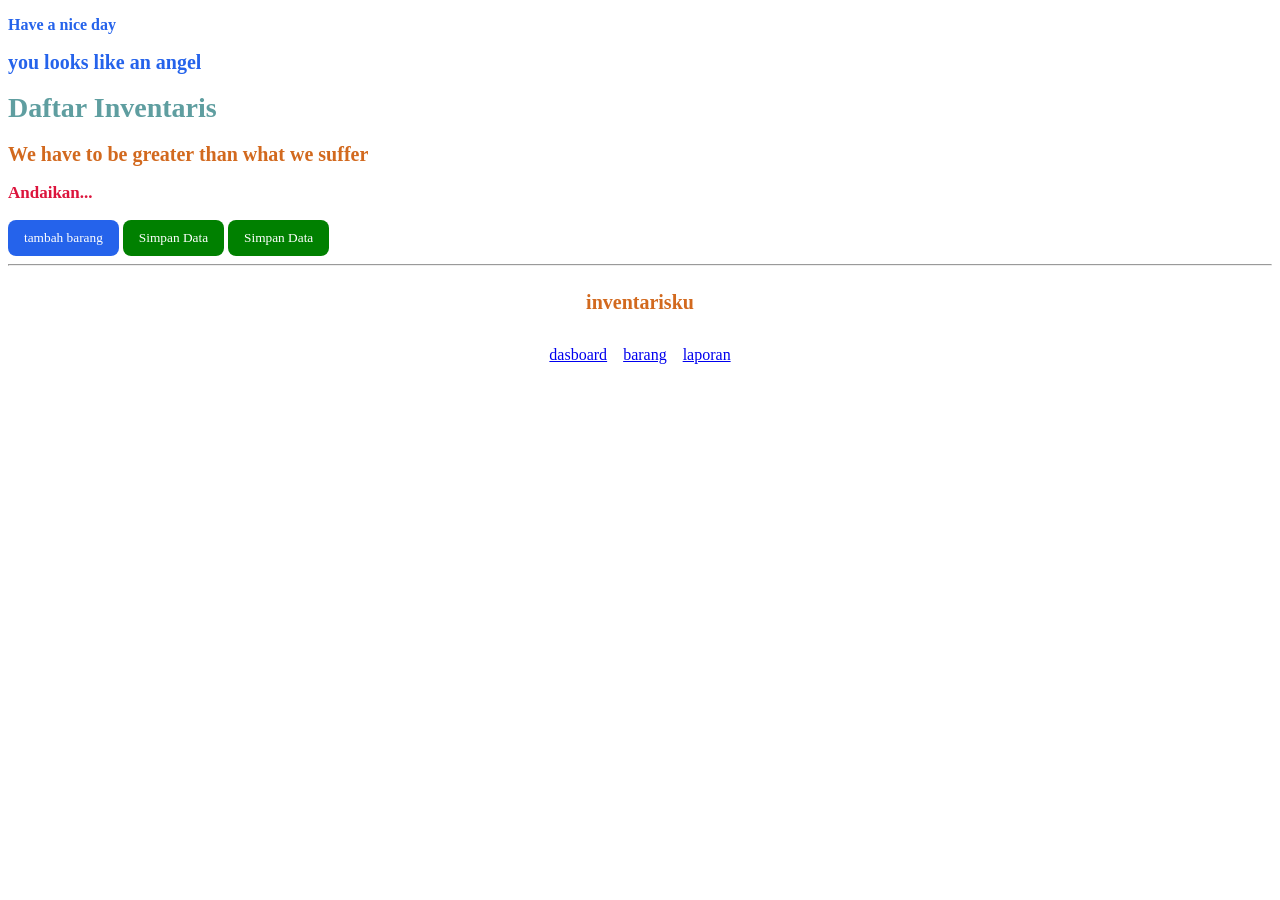
<file: index.html>
<!DOCTYPE html>
<html lang="en">
<head>
    <meta charset="UTF-8">
    <meta name="viewport" content="width=device-width, initial-scale=1.0">
    <title>Document</title>
    <link rel="stylesheet" href="style.css">
</head>
<body>
    <p class="judul">Have a nice day</p>
    <h2 class="judul">you looks like an angel</h2>
    <h1>Daftar Inventaris</h1>
    <h2>We have to be greater than what we suffer</h2>
    <p style="color: crimson; font-size: 17px; font-family: calibri; font-weight: bold;">Andaikan...</p>
    <button>tambah barang</button>
    <button id="btn-simpan">Simpan Data</button>
    <button id="btn-simpan">Simpan Data</button>
    <br>
    <hr>
    <div class="navbar">
        <h2>inventarisku</h2>

        <nav>
            <a href="#">dasboard</a>
            <a href="#">barang</a>
            <a href="#">laporan</a>
        </nav>
    </div>
</body>
</html>
</file>
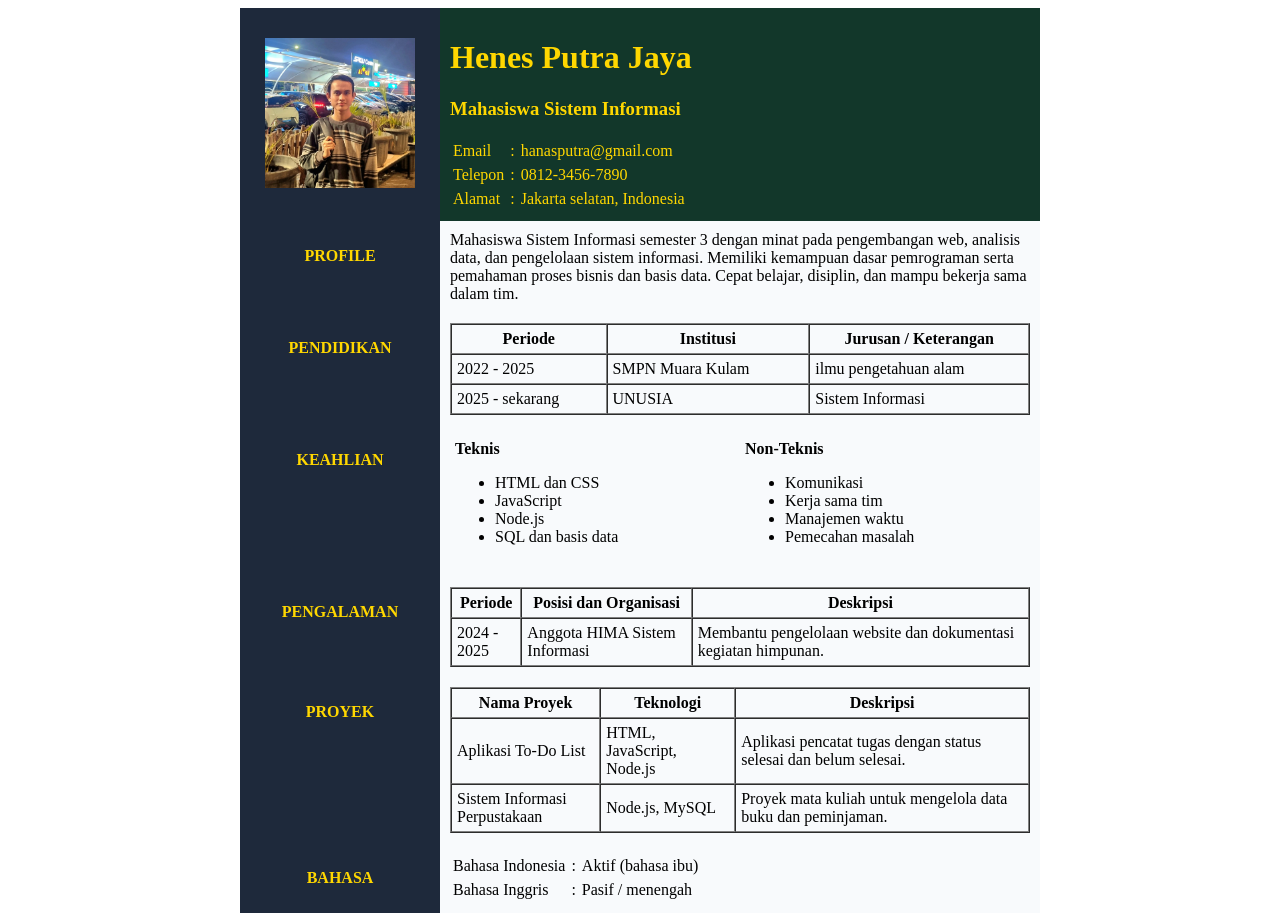
<file: cv.html>
<!DOCTYPE html>
<html lang="id">
<head>
    <meta charset="UTF-8">
    <meta name="viewport" content="width=device-width, initial-scale=1.0">
    <title>CV Henes Putra Jaya</title>
    <link rel="stylesheet" href="cv.css">
</head>
<body>

    <!-- TABEL UTAMA: menyusun seluruh bagian CV -->
    <table width="800" align="center" cellpadding="10" cellspacing="0">

        <!-- HEADER: foto dan identitas -->
        <tr class="sel">
            <td width="200" align="center" valign="top" class="poin">
                <img src="WhatsApp Image 2026-10-27 at 13.40.46.jpeg" alt="Foto Profil" width="150" height="150">
            </td>
            <td valign="top" class="header">
                <h1 style="color: gold;">Henes Putra Jaya</h1>
                <h3 style="color: gold;">Mahasiswa Sistem Informasi</h3>
                <table cellpadding="3" cellspacing="0">
                    <tr>
                        <td>Email</td>
                        <td>:</td>
                        <td>hanasputra@gmail.com</td>
                    </tr>
                    <tr>
                        <td>Telepon</td>
                        <td>:</td>
                        <td>0812-3456-7890</td>
                    </tr>
                    <tr>
                        <td>Alamat</td>
                        <td>:</td>
                        <td>Jakarta selatan, Indonesia</td>
                    </tr>
                </table>
            </td>
        </tr>

        <!-- PROFIL SINGKAT -->
        <tr class="sel">
            <th align="center" valign="top" class="poin"><p>PROFILE</p></th>
            <td>
                Mahasiswa Sistem Informasi semester 3 dengan minat pada pengembangan web,
                analisis data, dan pengelolaan sistem informasi. Memiliki kemampuan dasar
                pemrograman serta pemahaman proses bisnis dan basis data. Cepat belajar,
                disiplin, dan mampu bekerja sama dalam tim.
            </td>
        </tr>

        <!-- PENDIDIKAN -->
        <tr class="sel">
            <th align="center" valign="top" class="poin"><p>PENDIDIKAN</p></th>
            <td>
                <table border="1" width="100%" cellpadding="5" cellspacing="0">
                    <thead>
                        <tr>
                            <th>Periode</th>
                            <th>Institusi</th>
                            <th>Jurusan / Keterangan</th>
                        </tr>
                    </thead>
                    <tbody>
                        <tr>
                            <td>2022 - 2025</td>
                            <td>SMPN Muara Kulam</td>
                            <td>ilmu pengetahuan alam</td>
                        </tr>
                        <tr>
                            <td>2025 - sekarang</td>
                            <td>UNUSIA</td>
                            <td>Sistem Informasi</td>
                        </tr>
                    </tbody>
                </table>
            </td>
        </tr>

        <!-- KEAHLIAN -->
        <tr class="sel">
            <th align="center" valign="top" class="poin"><P>KEAHLIAN</P></th>
            <td>
                <table width="100%" cellpadding="5" cellspacing="0">
                    <tr>
                        <td valign="top" width="50%">
                            <b>Teknis</b>
                            <ul>
                                <li>HTML dan CSS</li>
                                <li>JavaScript</li>
                                <li>Node.js</li>
                                <li>SQL dan basis data</li>
                            </ul>
                        </td>
                        <td valign="top" width="50%">
                            <b>Non-Teknis</b>
                            <ul>
                                <li>Komunikasi</li>
                                <li>Kerja sama tim</li>
                                <li>Manajemen waktu</li>
                                <li>Pemecahan masalah</li>
                            </ul>
                        </td>
                    </tr>
                </table>
            </td>
        </tr>

        <!-- PENGALAMAN ORGANISASI / MAGANG -->
        <tr>
            <th align="center" valign="top" class="poin"><P>PENGALAMAN</P></th>
            <td>
                <table border="1" width="100%" cellpadding="5" cellspacing="0">
                    <thead>
                        <tr>
                            <th>Periode</th>
                            <th>Posisi dan Organisasi</th>
                            <th>Deskripsi</th>
                        </tr>
                    </thead>
                    <tbody>
                        <tr>
                            <td>2024 - 2025</td>
                            <td>Anggota HIMA Sistem Informasi</td>
                            <td>Membantu pengelolaan website dan dokumentasi kegiatan himpunan.</td>
                        </tr>
                    </tbody>
                </table>
            </td>
        </tr>

        <!-- PROYEK -->
        <tr class="sel">
            <th align="center" valign="top" class="poin"><P>PROYEK</P></th>
            <td>
                <table border="1" width="100%" cellpadding="5" cellspacing="0">
                    <thead>
                        <tr>
                            <th>Nama Proyek</th>
                            <th>Teknologi</th>
                            <th>Deskripsi</th>
                        </tr>
                    </thead>
                    <tbody>
                        <tr>
                            <td>Aplikasi To-Do List</td>
                            <td>HTML, JavaScript, Node.js</td>
                            <td>Aplikasi pencatat tugas dengan status selesai dan belum selesai.</td>
                        </tr>
                        <tr>
                            <td>Sistem Informasi Perpustakaan</td>
                            <td>Node.js, MySQL</td>
                            <td>Proyek mata kuliah untuk mengelola data buku dan peminjaman.</td>
                        </tr>
                    </tbody>
                </table>
            </td>
        </tr>

        <!-- BAHASA -->
        <tr class="sel">
            <th align="center" valign="top" class="poin"><P>BAHASA</P></th>
            <td>
                <table cellpadding="3" cellspacing="0">
                    <tr>
                        <td>Bahasa Indonesia</td>
                        <td>:</td>
                        <td>Aktif (bahasa ibu)</td>
                    </tr>
                    <tr>
                        <td>Bahasa Inggris</td>
                        <td>:</td>
                        <td>Pasif / menengah</td>
                    </tr>
                </table>
            </td>
        </tr>

    </table>

</body>
</html>
</file>
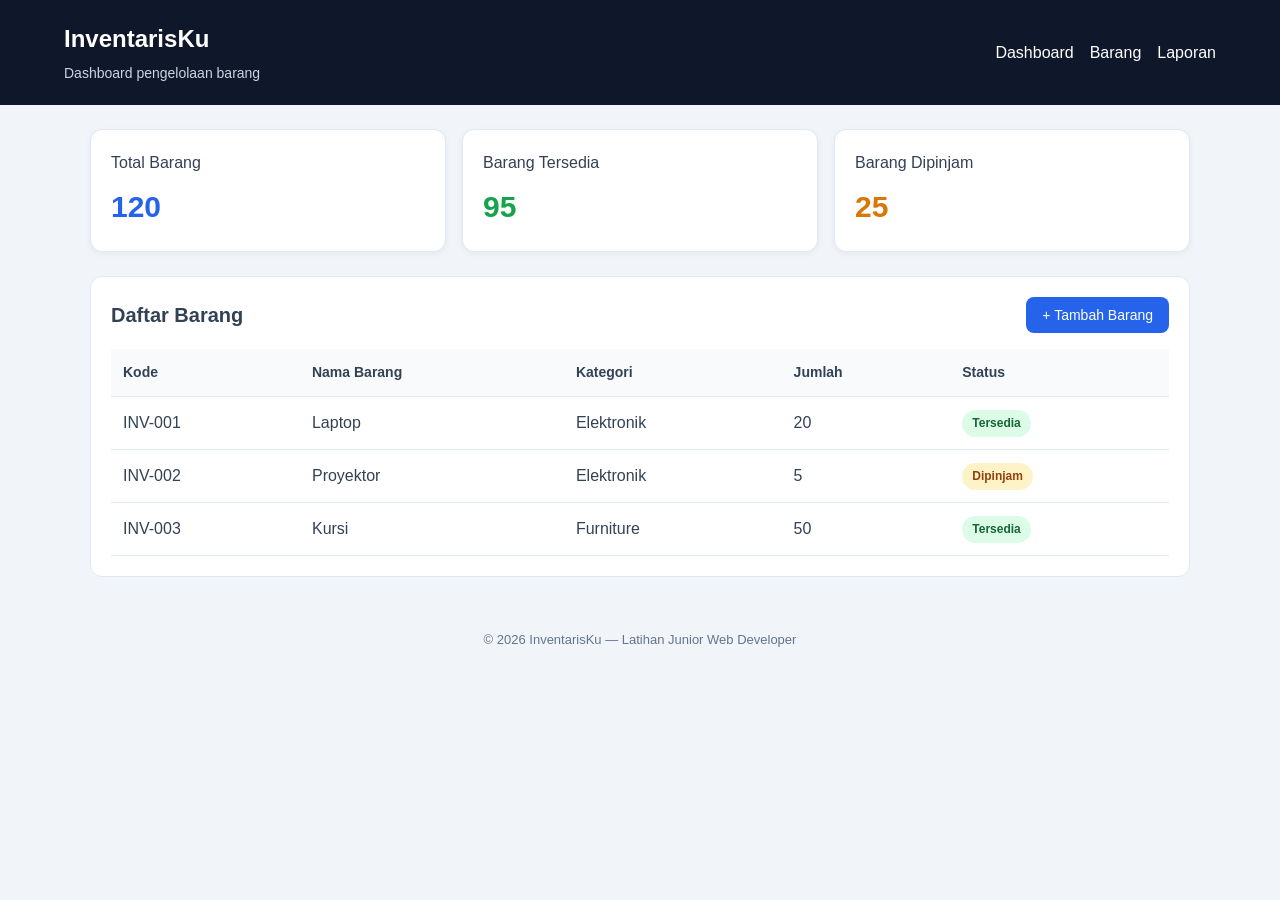
<file: viewport.html>
<!DOCTYPE html>
<html lang="id">
<head>
  <meta charset="UTF-8">
  <meta name="viewport" content="width=device-width, initial-scale=1.0">

  <title>InventarisKu</title>
  <link rel="stylesheet" href="style-viewport.css">
</head>
<body>
  <header class="header">
    <div>
      <h1>InventarisKu</h1>
      <p>Dashboard pengelolaan barang</p>
    </div>

    <nav class="nav-links">
      <a href="#">Dashboard</a>
      <a href="#">Barang</a>
      <a href="#">Laporan</a>
    </nav>
  </header>

  <main class="container">
    <section class="summary">
      <article class="card">
        <h2>Total Barang</h2>
        <p class="number">120</p>
      </article>

      <article class="card">
        <h2>Barang Tersedia</h2>
        <p class="number success">95</p>
      </article>

      <article class="card">
        <h2>Barang Dipinjam</h2>
        <p class="number warning">25</p>
      </article>
    </section>

    <section class="content-section">
      <div class="section-heading">
        <h2>Daftar Barang</h2>
        <button class="btn-primary" type="button">
          + Tambah Barang
        </button>
      </div>

      <div class="table-wrapper">
        <table>
          <thead>
            <tr>
              <th>Kode</th>
              <th>Nama Barang</th>
              <th>Kategori</th>
              <th>Jumlah</th>
              <th>Status</th>
            </tr>
          </thead>

          <tbody>
            <tr>
              <td>INV-001</td>
              <td>Laptop</td>
              <td>Elektronik</td>
              <td>20</td>
              <td><span class="badge tersedia">Tersedia</span></td>
            </tr>

            <tr>
              <td>INV-002</td>
              <td>Proyektor</td>
              <td>Elektronik</td>
              <td>5</td>
              <td><span class="badge dipinjam">Dipinjam</span></td>
            </tr>

            <tr>
              <td>INV-003</td>
              <td>Kursi</td>
              <td>Furniture</td>
              <td>50</td>
              <td><span class="badge tersedia">Tersedia</span></td>
            </tr>
          </tbody>
        </table>
      </div>
    </section>
  </main>

  <footer class="footer">
    <p>&copy; 2026 InventarisKu — Latihan Junior Web Developer</p>
  </footer>
</body>
</html>
</file>
<file: style.css>
h1 {
        color: cadetblue;
        font-size: 28px;
    }

    button {
        background-color: #2563eb;
        color: white;
        padding: 10px 16px;
        border: none;
        border-radius: 8px;
        font-family: 'Times New Roman';
    }

    button:hover {
        background-color: #1d4de8;
    }

    h2 {
        color: chocolate;
        font-size: 20px;
    }

    .judul {
        color: #2563eb;
        font-weight: bold;
    }

    #btn-simpan {
        background-color: green;
        color: white;
    }

    .navbar {
        display: flex;
        justify-content: space-between;
        align-items: center;
        gap: 16px;
        flex-direction: column;
    }

    .navbar nav{
        display: flex;
        gap: 16px;
    }
</file>
<file: cv.css>
table{
    background-color: #F8FAFC;
}

.poin {
    background-color: #1E293B;
}

.header{
    background-color: #12372A;
}

.header td{
    background-color: #12372A;
    color: gold;
}
.sel img{
    align-items: center;
    padding: 20px 0px 0px 0px;
}

p{
    color: gold;
}

/* =========================================================
   cv.css - CV Henes Putra Jaya
   Bagian 1: CSS asli (tidak diubah)
   Bagian 2: tambahan dasar agar fleksibel
   Bagian 3: responsive tablet & HP
   ========================================================= */

/* ---------- 1. CSS ASLI ---------- */
table{
    background-color: #F8FAFC;
}

.poin {
    background-color: #1E293B;
}

.header{
    background-color: #12372A;
}

.header td{
    background-color: #12372A;
    color: gold;
}
.sel img{
    align-items: center;
    padding: 20px 0px 0px 0px;
}

p{
    color: gold;
}


/* ---------- 2. TAMBAHAN DASAR ---------- */
* {
    box-sizing: border-box;
}

/* tabel utama: fleksibel, maksimal 800px (menggantikan width="800") */
body > table {
    width: 100%;
    max-width: 800px;
}

img {
    max-width: 100%;
    height: auto;
}

td,
th {
    overflow-wrap: anywhere;
}


/* ---------- 3. RESPONSIVE ---------- */

/* TABLET (<= 900px) */
@media (max-width: 900px) {
    body {
        margin: 0;
        padding: 12px;
    }

    body > table > tbody > tr > td,
    body > table > tbody > tr > th {
        padding: 12px;
    }

    /* kolom kiri (foto / judul bagian) lebih ramping */
    body > table > tbody > tr > .poin {
        width: 25%;
    }

    .sel img {
        width: 120px;
        height: 120px;
        object-fit: cover;
    }

    td table {
        font-size: 0.95rem;
    }
}

/* HP (<= 600px): tabel utama menjadi satu kolom */
@media (max-width: 600px) {
    body {
        padding: 0;
        font-size: 15px;
    }

    body > table,
    body > table > tbody,
    body > table > tbody > tr,
    body > table > tbody > tr > td,
    body > table > tbody > tr > th {
        display: block;
        width: 100% !important;
    }

    /* foto di atas, identitas di bawah */
    body > table > tbody > tr > .poin {
        text-align: center;
        padding: 10px 12px;
    }

    body > table > tbody > tr:first-child > .poin {
        padding: 8px 12px 0;
    }

    .sel img {
        width: 120px;
        height: 120px;
        border-radius: 50%;
        object-fit: cover;
    }

    .header {
        text-align: center;
        padding: 8px 16px 20px;
    }

    .header h1 {
        font-size: 1.6rem;
    }

    .header h3 {
        font-size: 1rem;
    }

    /* tabel kontak di header */
    .header table {
        margin: 0 auto;
        text-align: left;
        font-size: 0.9rem;
    }

    /* judul bagian (PROFILE, PENDIDIKAN, dst.) jadi strip penuh */
    body > table > tbody > tr > th.poin {
        letter-spacing: 1px;
    }

    body > table > tbody > tr > td {
        padding: 14px 16px;
    }

    /* tabel data (pendidikan, pengalaman, proyek) tetap muat */
    td table[border] {
        width: 100% !important;
        font-size: 0.85rem;
        border-collapse: collapse;
    }

    td table[border] th,
    td table[border] td {
        padding: 6px 5px;
        vertical-align: top;
    }

    /* keahlian: Teknis & Non-Teknis ditumpuk */
    tr:has(> td[width="50%"]) {
        display: block;
    }

    td[width="50%"] {
        display: block;
        width: 100% !important;
        padding: 6px 0;
    }
}

/* HP kecil (<= 380px) */
@media (max-width: 380px) {
    td table[border] {
        font-size: 0.8rem;
    }

    .header h1 {
        font-size: 1.4rem;
    }
}
</file>
<file: style-viewport.css>
style-viwport.css
/* 1. Pengaturan dasar */
* {
  box-sizing: border-box;
}

body {
  margin: 0;
  font-family: Arial, sans-serif;
  color: #334155;
  background-color: #f1f5f9;
  line-height: 1.6;
}

/* 2. Header dan navigasi */
.header {
  display: flex;
  justify-content: space-between;
  align-items: center;
  gap: 20px;
  padding: 20px 5%;
  color: white;
  background-color: #0f172a;
}

.header h1 {
  margin: 0;
  font-size: 24px;
}

.header p {
  margin: 4px 0 0;
  color: #cbd5e1;
  font-size: 14px;
}

.nav-links {
  display: flex;
  flex-wrap: wrap;
  gap: 16px;
}

.nav-links a {
  color: white;
  text-decoration: none;
}

.nav-links a:hover {
  color: #93c5fd;
}

/* 3. Kontainer utama */
.container {
  width: min(100% - 32px, 1100px);
  margin: 24px auto;
}

/* 4. Kartu ringkasan */
.summary {
  display: grid;
  grid-template-columns: repeat(3, minmax(0, 1fr));
  gap: 16px;
}

.card {
  padding: 20px;
  background-color: white;
  border: 1px solid #e2e8f0;
  border-radius: 12px;
  box-shadow: 0 2px 6px rgb(15 23 42 / 5%);
}

.card h2 {
  margin: 0;
  font-size: 16px;
  font-weight: 500;
}

.number {
  margin: 8px 0 0;
  font-size: 30px;
  font-weight: 700;
  color: #2563eb;
}

.success {
  color: #16a34a;
}

.warning {
  color: #d97706;
}

/* 5. Bagian tabel */
.content-section {
  margin-top: 24px;
  padding: 20px;
  background-color: white;
  border: 1px solid #e2e8f0;
  border-radius: 12px;
}

.section-heading {
  display: flex;
  justify-content: space-between;
  align-items: center;
  gap: 12px;
  margin-bottom: 16px;
}

.section-heading h2 {
  margin: 0;
  font-size: 20px;
}

.btn-primary {
  padding: 10px 16px;
  border: none;
  border-radius: 8px;
  background-color: #2563eb;
  color: white;
  font-size: 14px;
  cursor: pointer;
}

.btn-primary:hover {
  background-color: #1d4ed8;
}

.table-wrapper {
  overflow-x: auto;
}

table {
  width: 100%;
  border-collapse: collapse;
  text-align: left;
}

th,
td {
  padding: 12px;
  border-bottom: 1px solid #e2e8f0;
}

th {
  background-color: #f8fafc;
  font-size: 14px;
}

.badge {
  display: inline-block;
  padding: 4px 10px;
  border-radius: 999px;
  font-size: 12px;
  font-weight: 600;
}

.tersedia {
  background-color: #dcfce7;
  color: #166534;
}

.dipinjam {
  background-color: #fef3c7;
  color: #92400e;
}

/* 6. Footer */
.footer {
  padding: 16px;
  text-align: center;
  color: #64748b;
  font-size: 13px;
}

/* 7. Responsive: tablet */
@media (max-width: 768px) {
  .header {
    align-items: flex-start;
    flex-direction: column;
  }

  .summary {
    grid-template-columns: repeat(2, minmax(0, 1fr));
  }
}

/* 8. Responsive: ponsel */
@media (max-width: 480px) {
  .summary {
    grid-template-columns: 1fr;
  }

  .section-heading {
    align-items: stretch;
    flex-direction: column;
  }

  .btn-primary {
    width: 100%;
  }

  .content-section {
    padding: 12px;
  }

  th,
  td {
    padding: 8px;
    font-size: 13px;
  }
}
</file>
